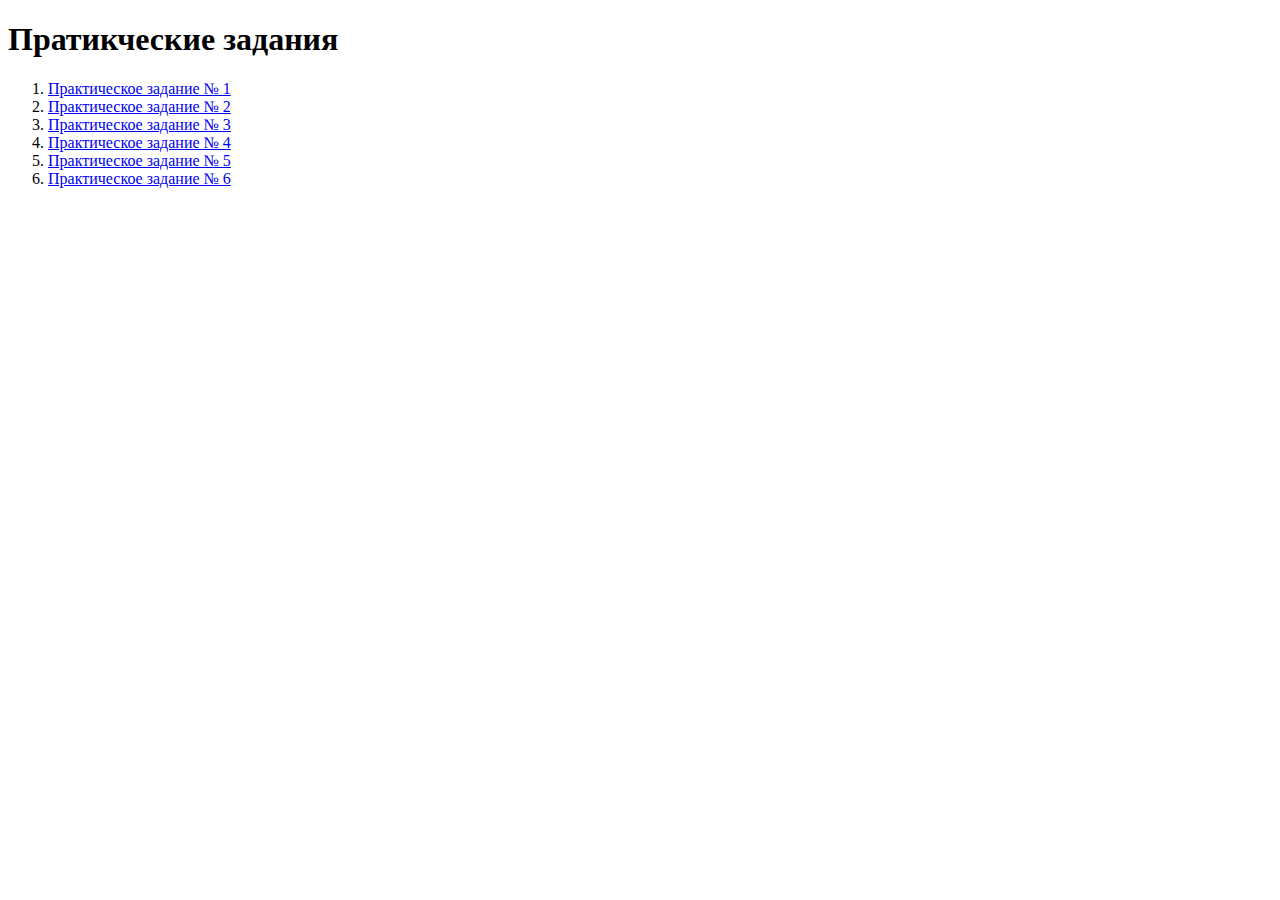
<file: index.html>
<!DOCTYPE html>
<html lang="en">
<head>
    <meta charset="UTF-8">
    <meta name="viewport" content="width=device-width, initial-scale=1.0">
    <title>Практические задания</title>
</head>
<body>
    <h1>Пратикческие задания</h1>
    <ol>
        <li><a href="task1.html">Практическое задание № 1</a></li>
        <li><a href="task3.html">Практическое задание № 2</a></li>
        <li><a href="index.html">Практическое задание № 3</a></li>
        <li><a href="index1.html">Практическое задание № 4</a></li>
        <li><a href="index.html">Практическое задание № 5</a></li>
        <li><a href="task5.html">Практическое задание № 6</a></li>
    </ol>
    

</body>
</html>
</file>
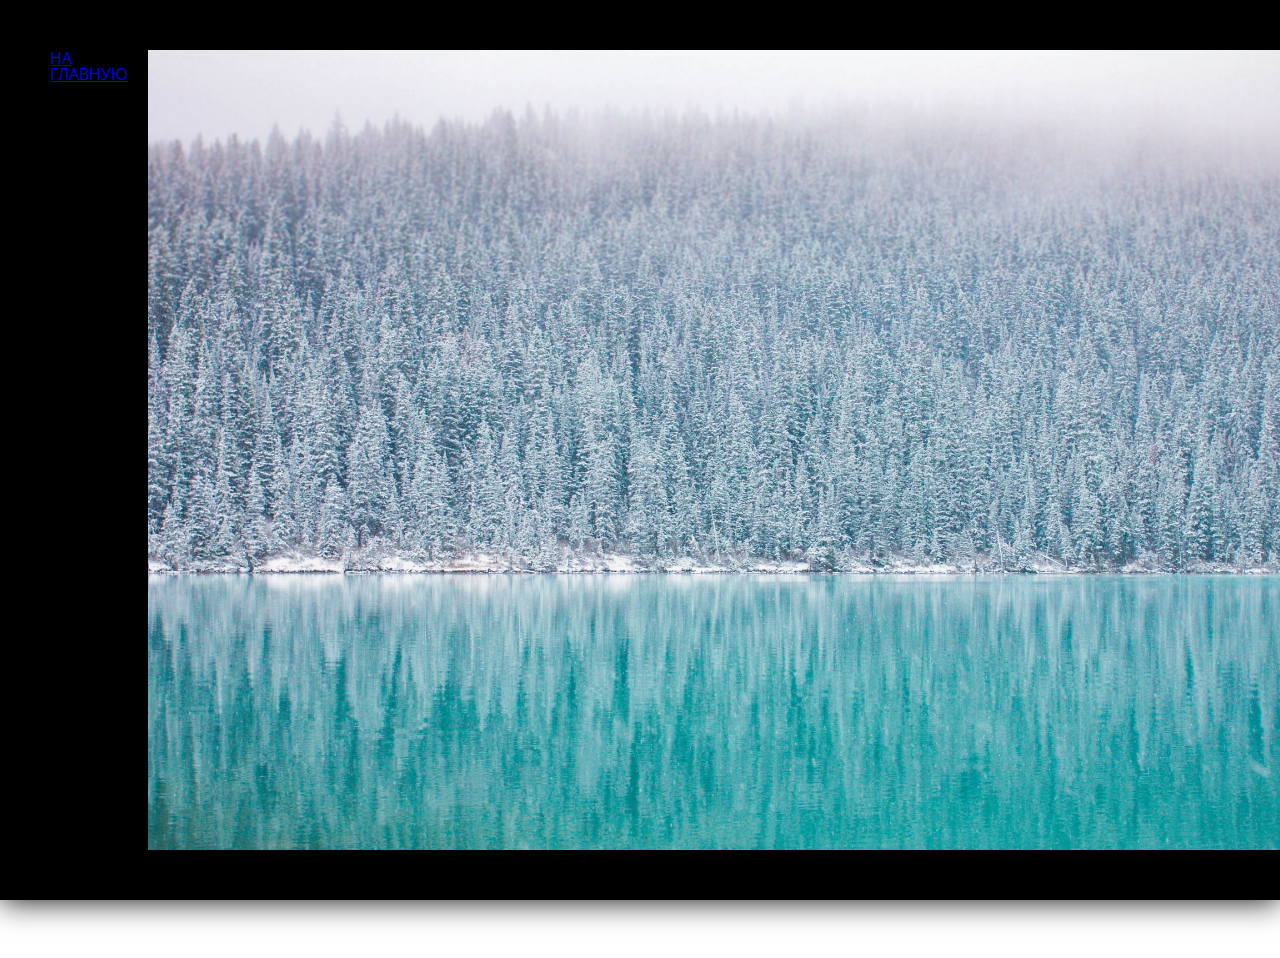
<file: task5.html>
<!DOCTYPE html>
<html lang="en">

<head>
    <meta charset="UTF-8">
    <meta name="viewport" content="width=device-width, initial-scale=1.0">
    <title>Document</title>

    <link rel="stylesheet" href="css/reset.css">
    <link rel="stylesheet" href="css/task5.css">
</head>

<body>

    
        <div class="gallery">
            <a href="index.html">НА ГЛАВНУЮ</a>
            <img class="gallery__big-item" id="big-image" src="images/task5/image-1.jpg" alt="">
            <div class="gallery__items">
                <img id="image-1" class="gallery__item" src="images/task5/image-1.jpg" alt="">
                <img id="image-2" class="gallery__item" src="images/task5/image-2.jpg" alt="">
                <img id="image-3" class="gallery__item" src="images/task5/image-3.jpg" alt="">
                <img id="image-4" class="gallery__item" src="images/task5/image-4.jpg" alt="">
                <img id="image-5" class="gallery__item" src="images/task5/image-5.jpg" alt="">
                <img id="image-6" class="gallery__item" src="images/task5/image-6.jpg" alt="">
                <img id="image-7" class="gallery__item" src="images/task5/image-7.jpg" alt="">
            </div>
        </div>


    <script src="js/task5.js"></script>

</body>

</html>
</file>
<file: css/task5.css>
@import url('https://fonts.googleapis.com/css2?family=Open+Sans:ital,wght@0,300..800;1,300..800&display=swap');

*{
    box-sizing: border-box;
}

body{
    font-family: "Open Sans", sans-serif;
    display: flex;
    align-items: center;
    justify-content: center;
    min-height: 100vh;
}




.gallery{
    width: 100%;
    height: 100vh;
    margin: 0 auto;
    padding: 50px;
    background: black;
    box-shadow: 0px 0px 30px black;
    display: flex;
    gap: 20px;
}

.gallery__big-item{
    width: 100%;
    object-fit: cover;
    cursor: pointer;
}

.gallery__items{
    display: flex;
    gap: 20px;
    flex-direction: column;
}

.gallery__item{
    flex: 1;
    object-fit: cover;
    cursor: pointer;
    filter: grayscale(1);
    transition: 0.4s;
    width: 200px;
    height: 228px;
    display: block;
}

.gallery__item:hover{
    filter: grayscale(0);
}
</file>
